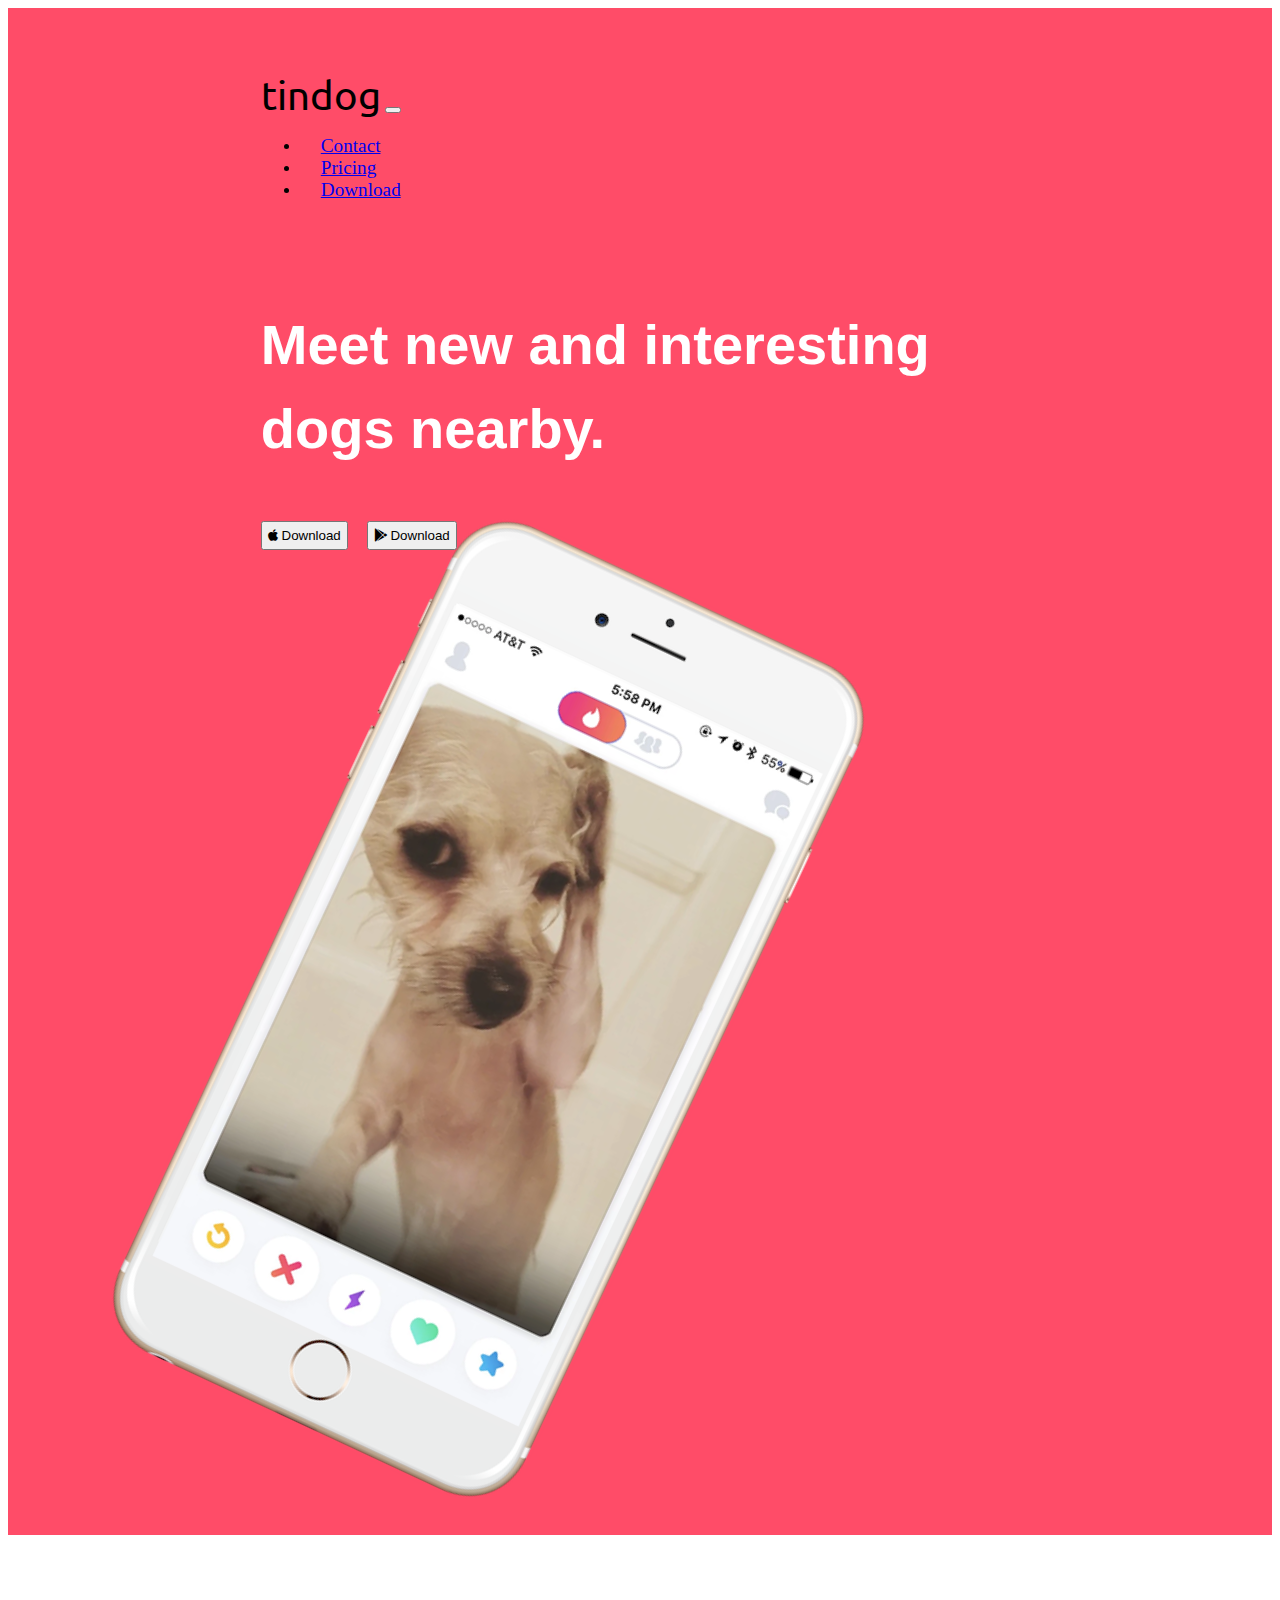
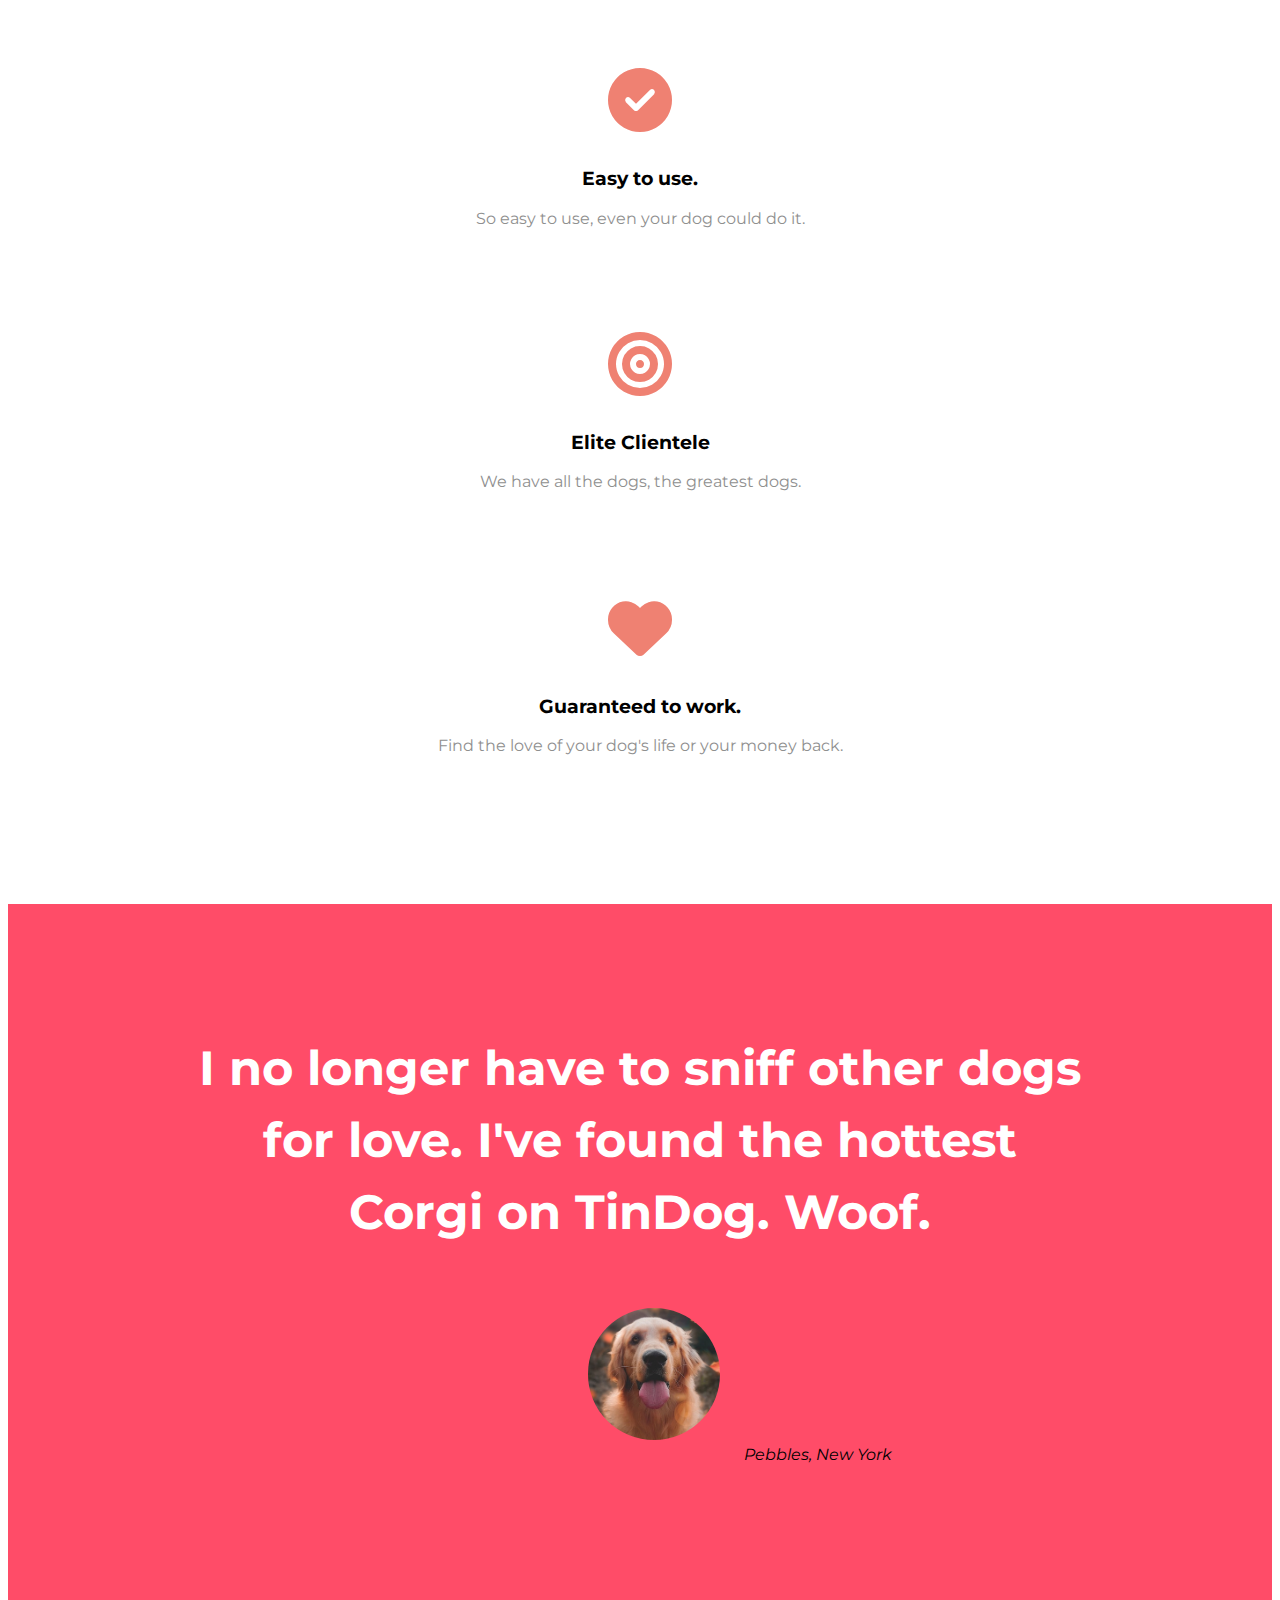
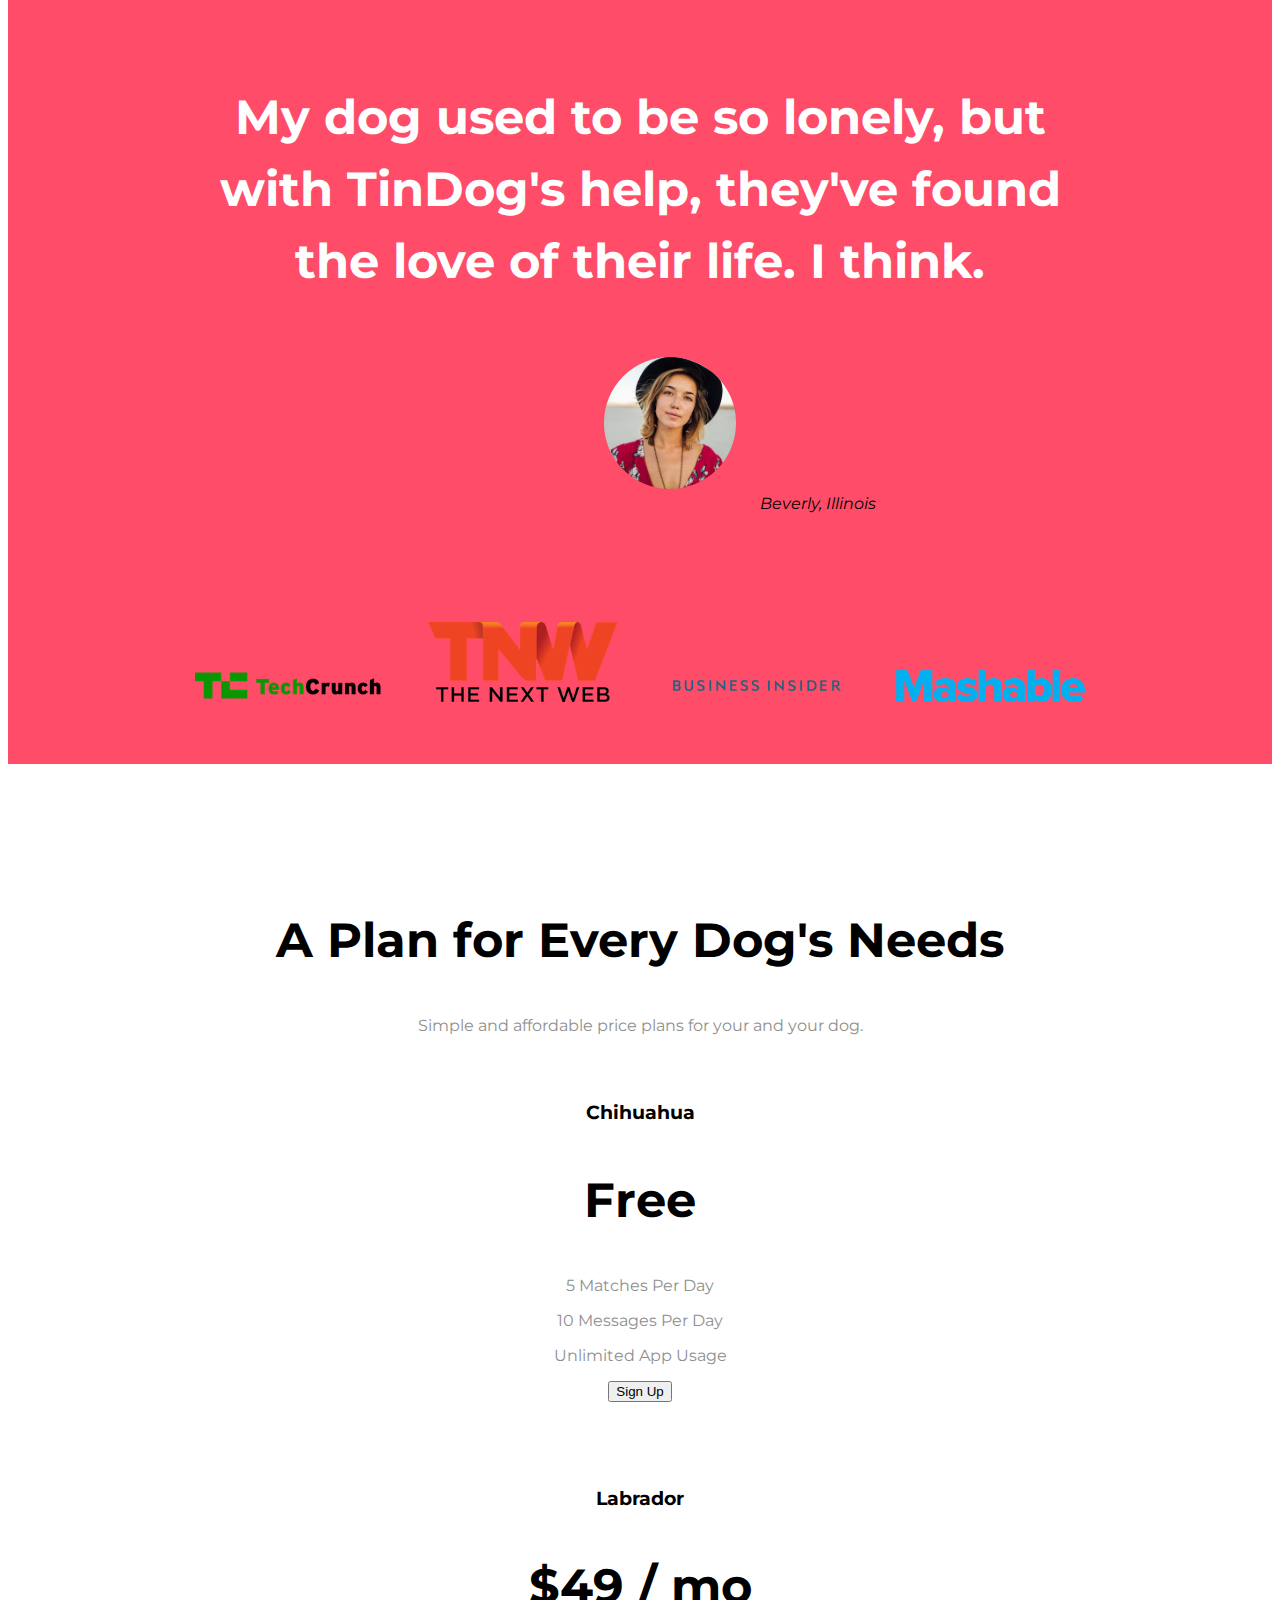
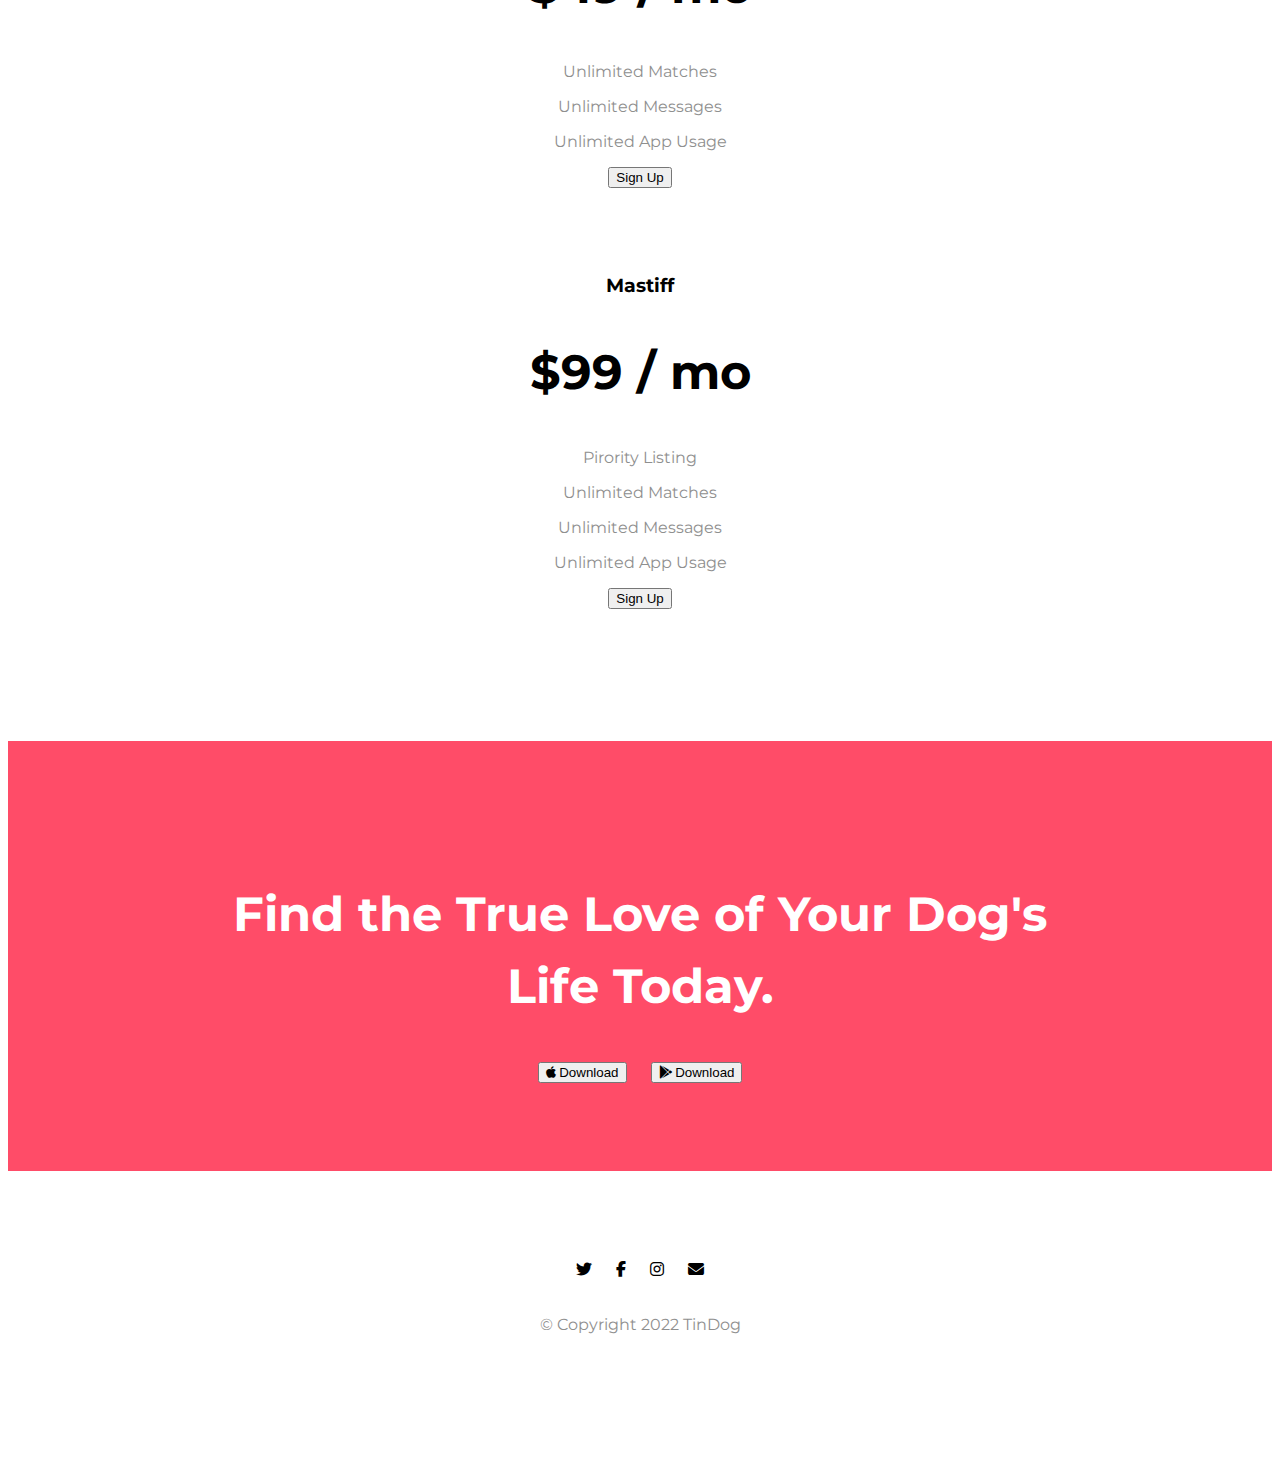
<file: index.html>
<!DOCTYPE html>
<html>

<head>
  <meta charset="utf-8">
  <title>TinDog</title>
  <link rel="preconnect" href="https://fonts.googleapis.com">
  <link rel="preconnect" href="https://fonts.gstatic.com" crossorigin>
  <link href="https://fonts.googleapis.com/css2?family=Merriweather&family=Montserrat&family=Sacramento&family=Ubuntu&display=swap" rel="stylesheet">
  <link href="https://cdn.jsdelivr.net/npm/bootstrap@5.2.0-beta1/dist/css/bootstrap.min.css" rel="stylesheet" integrity="sha384-0evHe/X+R7YkIZDRvuzKMRqM+OrBnVFBL6DOitfPri4tjfHxaWutUpFmBp4vmVor" crossorigin="anonymous">
  <link rel="stylesheet" href="css/styles.css">
  <link rel="stylesheet" href="https://cdnjs.cloudflare.com/ajax/libs/font-awesome/6.1.1/css/all.min.css">

  <script src="https://cdn.jsdelivr.net/npm/bootstrap@5.2.0-beta1/dist/js/bootstrap.bundle.min.js" integrity="sha384-pprn3073KE6tl6bjs2QrFaJGz5/SUsLqktiwsUTF55Jfv3qYSDhgCecCxMW52nD2" crossorigin="anonymous"></script>
</head>

<body>

  <section class="title1" id="title">

    <!-- Nav Bar -->
    <div class="container-fluid">

      <nav class="navbar navbar-expand-lg navbar-dark ">
        <a class="navbar-brand">tindog</a>
        <button class="navbar-toggler" type="button" data-bs-toggle="collapse" data-bs-target="#navbarSupportedContent" aria-controls="navbarSupportedContent" aria-expanded="false" aria-label="Toggle navigation">
          <span class="navbar-toggler-icon"></span>
        </button>
        <div class="collapse navbar-collapse" id="navbarSupportedContent">
          <ul class="navbar-nav ms-auto">
            <li class="nav-item">
              <a class="nav-link" href="#footer">Contact</a>
            </li>
            <li class="nav-item">
              <a class="nav-link" href="#pricing">Pricing</a>
            </li>
            <li class="nav-item">
              <a class="nav-link" href="#cta">Download</a>
            </li>
          </ul>
        </div>
      </nav>



      <!-- Title -->

      <div>
        <div class="row">

          <div class="col-lg-6 ">
            <h1>Meet new and interesting dogs nearby.</h1>
            <button class="btn btn-dark download-button" type="button"><i class="fa-brands fa-apple"></i> Download</button>
            <button class="btn btn-outline-light download-button" type="button"><i class="fa-brands fa-google-play"></i> Download</button>
          </div>

          <div class="col-lg-6">
            <img class="iphone" src="images/iphone6.png" alt="iphone-mockup">
          </div>

        </div>

      </div>

    </div>
  </section>


  <!-- Features -->

  <section id="features">
    <div class="">
      <div class="row">

        <div class="col-lg-4 features-div">
          <i class="fa-solid fa-circle-check fa-4x icon"></i>
          <h3 class="heading-features">Easy to use.</h3>
          <p>So easy to use, even your dog could do it.</p>
        </div>

        <div class="col-lg-4 features-div">
          <i class="fa-solid fa-bullseye fa-4x icon"></i>
          <h3 class="heading-features">Elite Clientele</h3>
          <p>We have all the dogs, the greatest dogs.</p>
        </div>

        <div class="col-lg-4 features-div">
          <i class="fa-solid fa-heart fa-4x icon"></i>
          <h3 class="heading-features">Guaranteed to work.</h3>
          <p>Find the love of your dog's life or your money back.</p>
        </div>

      </div>
    </div>
  </section>


  <!-- Testimonials -->

  <section id="testimonials">


    <div id="carouselExampleSlidesOnly" class="carousel slide" data-bs-pause="hover">
      <div class="carousel-inner">

        <div class="carousel-item active">
          <h2>I no longer have to sniff other dogs for love. I've found the hottest Corgi on TinDog. Woof.</h2>
          <img class="testimonial-img" src="images/dog-img.jpg" alt="dog-profile">
          <em>Pebbles, New York</em>
        </div>

        <div class="carousel-item">
          <h2 class="testimonial-text">My dog used to be so lonely, but with TinDog's help, they've found the love of their life. I think.</h2>
          <img class="testimonial-img" src="images/lady-img.jpg" alt="lady-profile">
          <em>Beverly, Illinois</em>
        </div>

      </div>

      <a class="carousel-control-prev" role="button" data-bs-target="#carouselExampleSlidesOnly" data-bs-slide="prev">
        <span class="carousel-control-prev-icon"></span>
      </a>
      <a class="carousel-control-next" role="button" data-bs-target="#carouselExampleSlidesOnly" data-bs-slide="next">
        <span class="carousel-control-next-icon"></span>
      </a>
    </div>





  </section>


  <!-- Press -->

  <section id="press">
    <img class="press-logo" src="images/techcrunch.png" alt="tc-logo">
    <img class="press-logo" src="images/tnw.png" alt="tnw-logo">
    <img class="press-logo" src="images/bizinsider.png" alt="biz-insider-logo">
    <img class="press-logo" src="images/mashable.png" alt="mashable-logo">

  </section>


  <!-- Pricing -->

  <section id="pricing">


    <h2 class="pricing-h2">A Plan for Every Dog's Needs</h2>
    <p>Simple and affordable price plans for your and your dog.</p>

    <div class="row">

      <div class="pricing-coloumn col-lg-4">
        <div class="card">
          <div class="card-header">
            <h3 class="pricing-h2">Chihuahua</h3>
          </div>
          <div class="card-body">
            <h2 class="pricing-h2">Free</h2>
            <p>5 Matches Per Day</p>
            <p>10 Messages Per Day</p>
            <p>Unlimited App Usage</p>
            <button class="btn btn-lg btn-block btn-outline-dark" type="button">Sign Up</button>
          </div>
        </div>
      </div>

      <div class="pricing-coloumn col-lg-4">
        <div class="card">
          <div class="card-header">
            <h3 class="pricing-h2">Labrador</h3>
          </div>
          <div class="card-body">
            <h2 class="pricing-h2">$49 / mo</h2>
            <p>Unlimited Matches</p>
            <p>Unlimited Messages</p>
            <p>Unlimited App Usage</p>
            <button class="btn btn-lg btn-block btn-dark" type="button">Sign Up</button>
          </div>
        </div>
      </div>

      <div class="pricing-coloumn col-lg-4">
        <div class="card">
          <div class="card-header">
            <h3 class="pricing-h2">Mastiff</h3>
          </div>
          <div class="card-body">
            <h2 class="pricing-h2">$99 / mo</h2>
            <p>Pirority Listing</p>
            <p>Unlimited Matches</p>
            <p>Unlimited Messages</p>
            <p>Unlimited App Usage</p>
            <button class="btn btn-lg btn-block btn-dark" type="button">Sign Up</button>
          </div>
        </div>
      </div>

    </div>



  </section>


  <!-- Call to Action -->

  <section id="cta">

    <h3 class="cta-heading">Find the True Love of Your Dog's Life Today.</h3>
    <button class="btn btn-lg btn-dark download-button2" type="button"><i class="fa-brands fa-apple"></i> Download</button>
    <button class="btn btn-lg btn-outline-light download-button2" type="button"><i class="fa-brands fa-google-play"></i> Download</button>

  </section>


  <!-- Footer -->

  <footer id="footer">
    <i class="fa-brands fa-socialmedia fa-twitter"></i>
    <i class="fa-brands fa-socialmedia fa-facebook-f"></i>
    <i class="fa-brands fa-socialmedia fa-instagram"></i>
    <i class="fa-solid  fa-socialmedia fa-envelope"></i>

    <p class="footer-text">© Copyright 2022 TinDog</p>

  </footer>


</body>

</html>
</file>
<file: css/styles.css>
body{
  font-family: 'Montserrat';
}

#title{
  background-color: #FF4C68;
  padding-left: 0;
}
h1{
  font-family: 'Montserrat-Black', sans-serif;
  font-size: 3.5rem;
  font-weight: bold;
  line-height: 1.5;
  color: white;
}

/* Navigation Bar */

.navbar{
  padding-bottom: 3rem;
}

.navbar-brand{
  font-family: Ubuntu;
  font-size: 2.5rem;
}

.nav-item{
  padding: 0 20px;
}

.nav-link{
  font-family: "Montserrat-Light";
  font-size: 1.2rem;
}

.download-button{
  padding: 5px 5px;
  margin: 13px 15px 0 0;
}
/* Title Image */

.image-div{
  position: relative;
  z-index: 1;
}

.container-fluid{
  padding: 5% 20% ;
}

.iphone{
  width: 60%;
  transform: rotate(25deg);
  /* position: absolute; */
}


/* Media Queries */

@media screen and (max-width: 1028px) {

  .iphone{
    position: static;
    transform: rotate(0);
  }

  #title{
    text-align: center;
  }

  .download-button{
    margin-bottom: 20px;
  }
}



/* Features */

#features{
  padding: 7% 15%;
  background-color: #fff;
  /* position: relative;
  z-index: 1; */
}

.heading-features{
  font-weight: bold;
  /* margin-top: 20px; */
}

p{
  color: #8f8f8f;
}

.features-div{
  text-align: center;
  padding: 5%;
}

.icon{
  margin-bottom: 1rem;
  color: #ef8172;
  font-weight: lighter;
}

.icon:hover{
  color: #FF4C68;
}


/* Testimonials */

#testimonials{
  background-color: #FF4C68;
  text-align: center;
}

h2{
  color: #fff;
  font-family: "Montserrat";
  font-weight: bolder;
  font-size: 3rem;
  line-height: 1.5;
}

.testimonial-img{
  width: 15%;
  border-radius: 100%;
  margin: 20px;
  margin-left: 200px;
}

.carousel-item{
  padding: 7% 15%;
}

/* Press */

#press{
  background-color: #FF4C68;
  padding-bottom: 3%;
  text-align: center;
}

.press-logo{
  margin: 20px;
  width: 15%;
}


/* Pricing */

#pricing{
  text-align: center;
  padding: 100px;
}

.pricing-h2{
  font-family: "Montserrat";
  font-weight: bold;
  color: #000;
}

/* .card{
  display: inline-block;
  margin: 30px;
} */

.pricing-coloumn{
  padding: 3% 2%;
  margin-top: 3px;
}


/* Section-cta */

#cta{
  background-color: #FF4C68;
  text-align: center;
  padding: 7% 15%;
}

.cta-heading{
  font-family: "Montserrat";
  font-weight: bold;
  font-size: 3rem;
  line-height: 1.5;
  color: #fff;
  margin-bottom: 40px;
}

.download-button2{
  margin: 0 10px;
}

/* Footer */

#footer{
  text-align: center;
  padding: 7% 15%;
}

.fa-socialmedia{
  margin: 0 10px;
}

.footer-text{
  padding: 20px;
}
</file>
